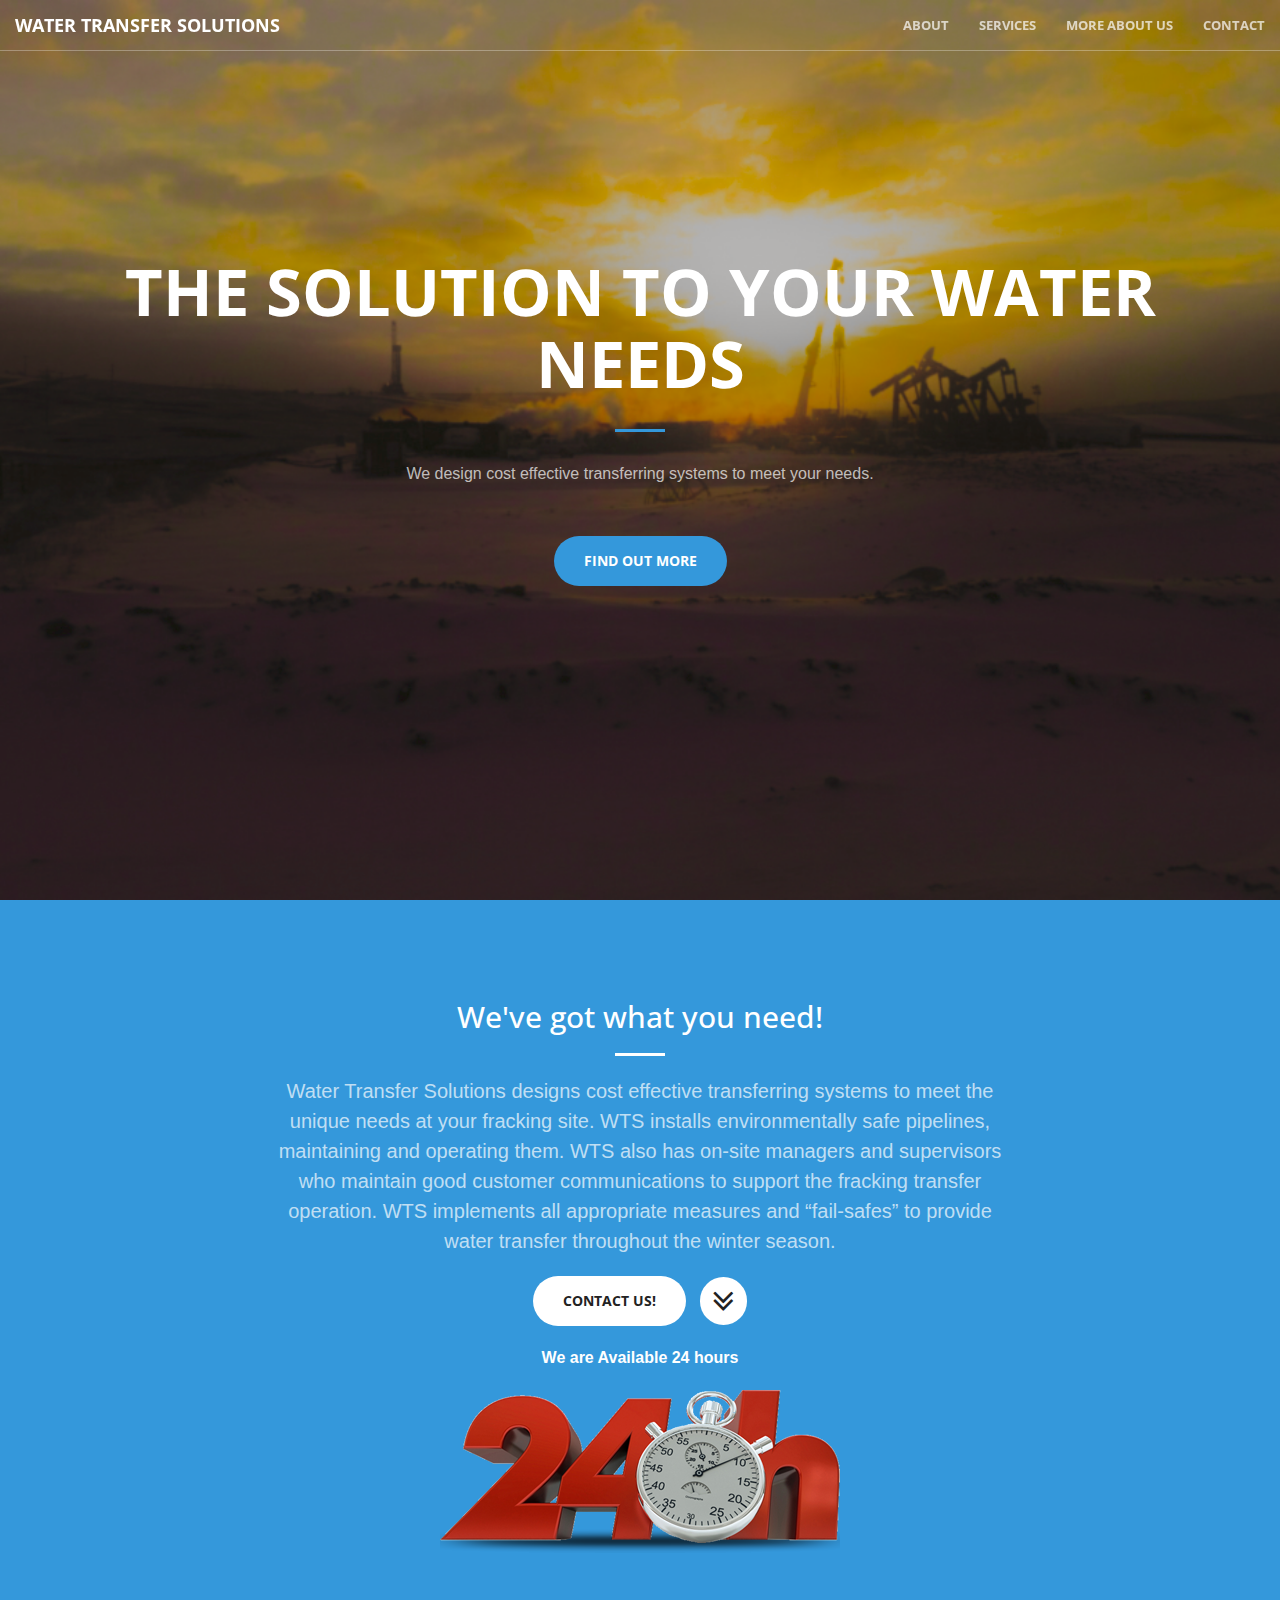
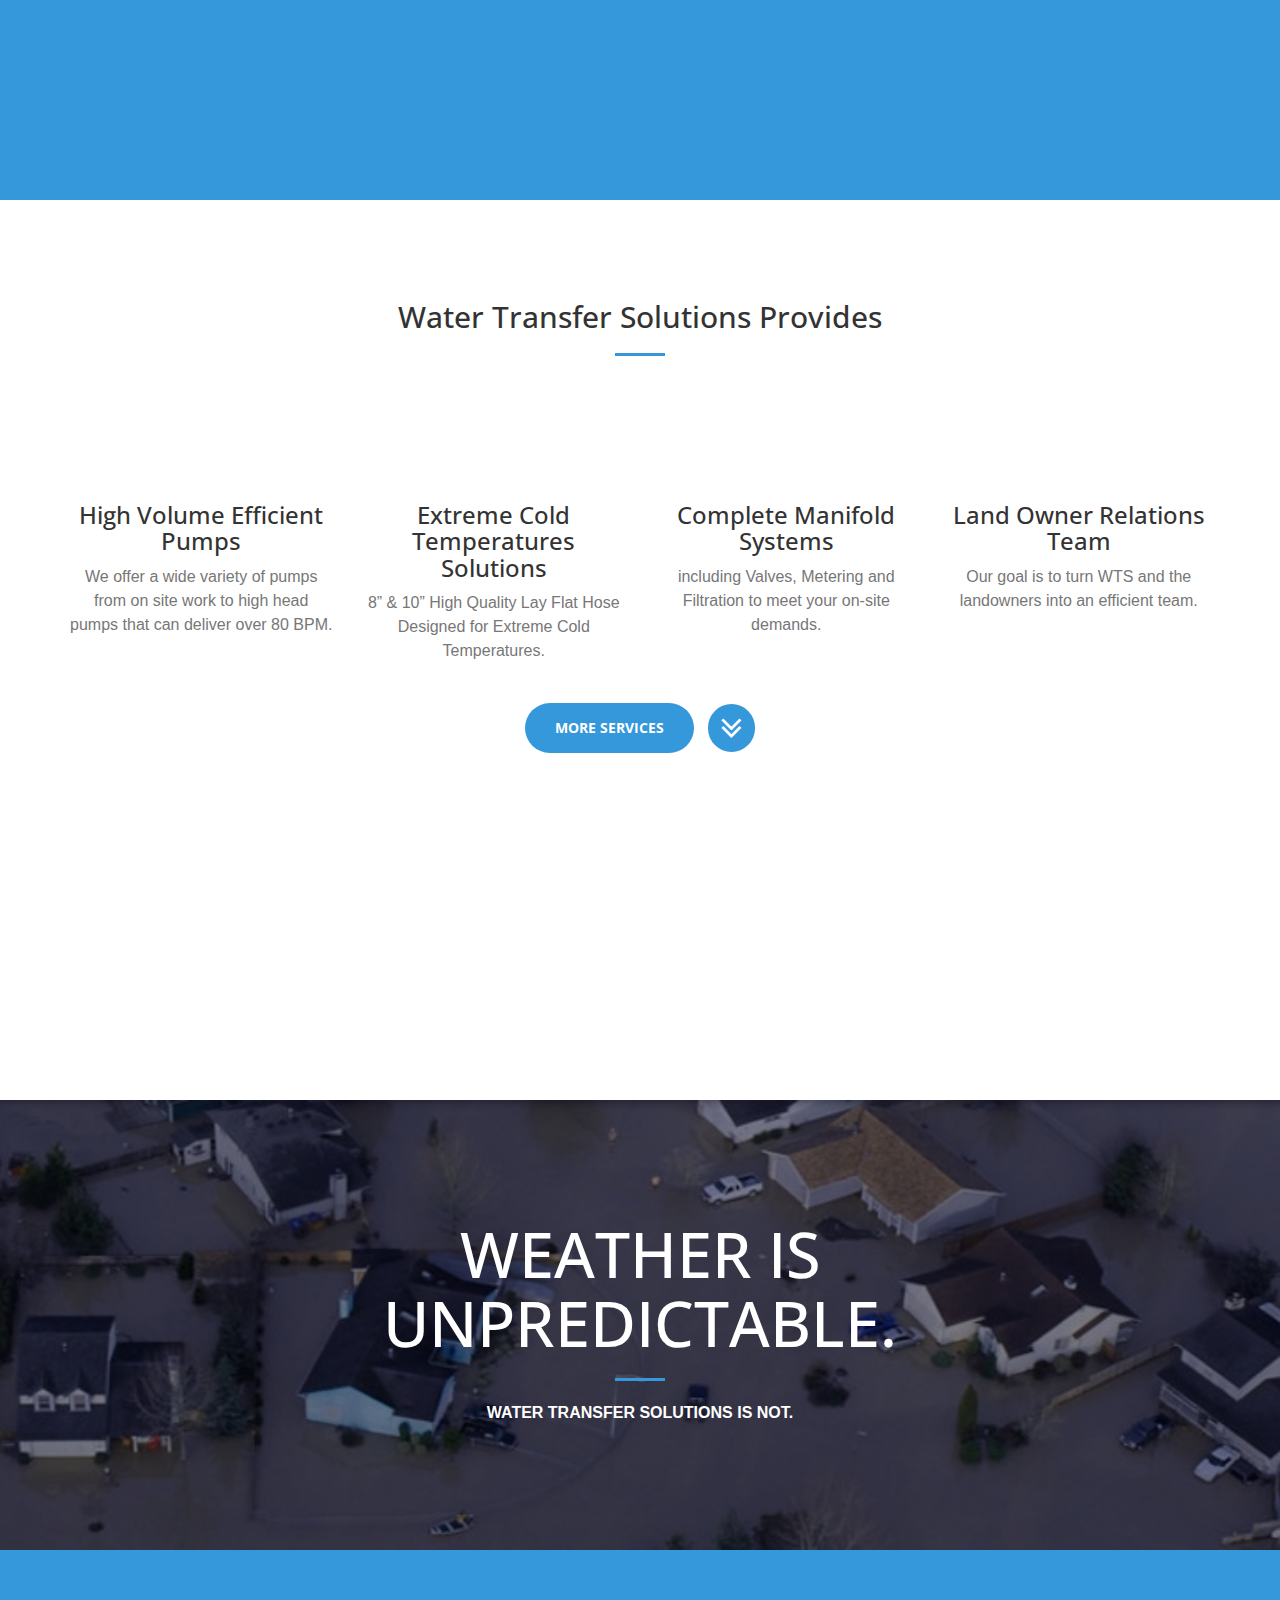
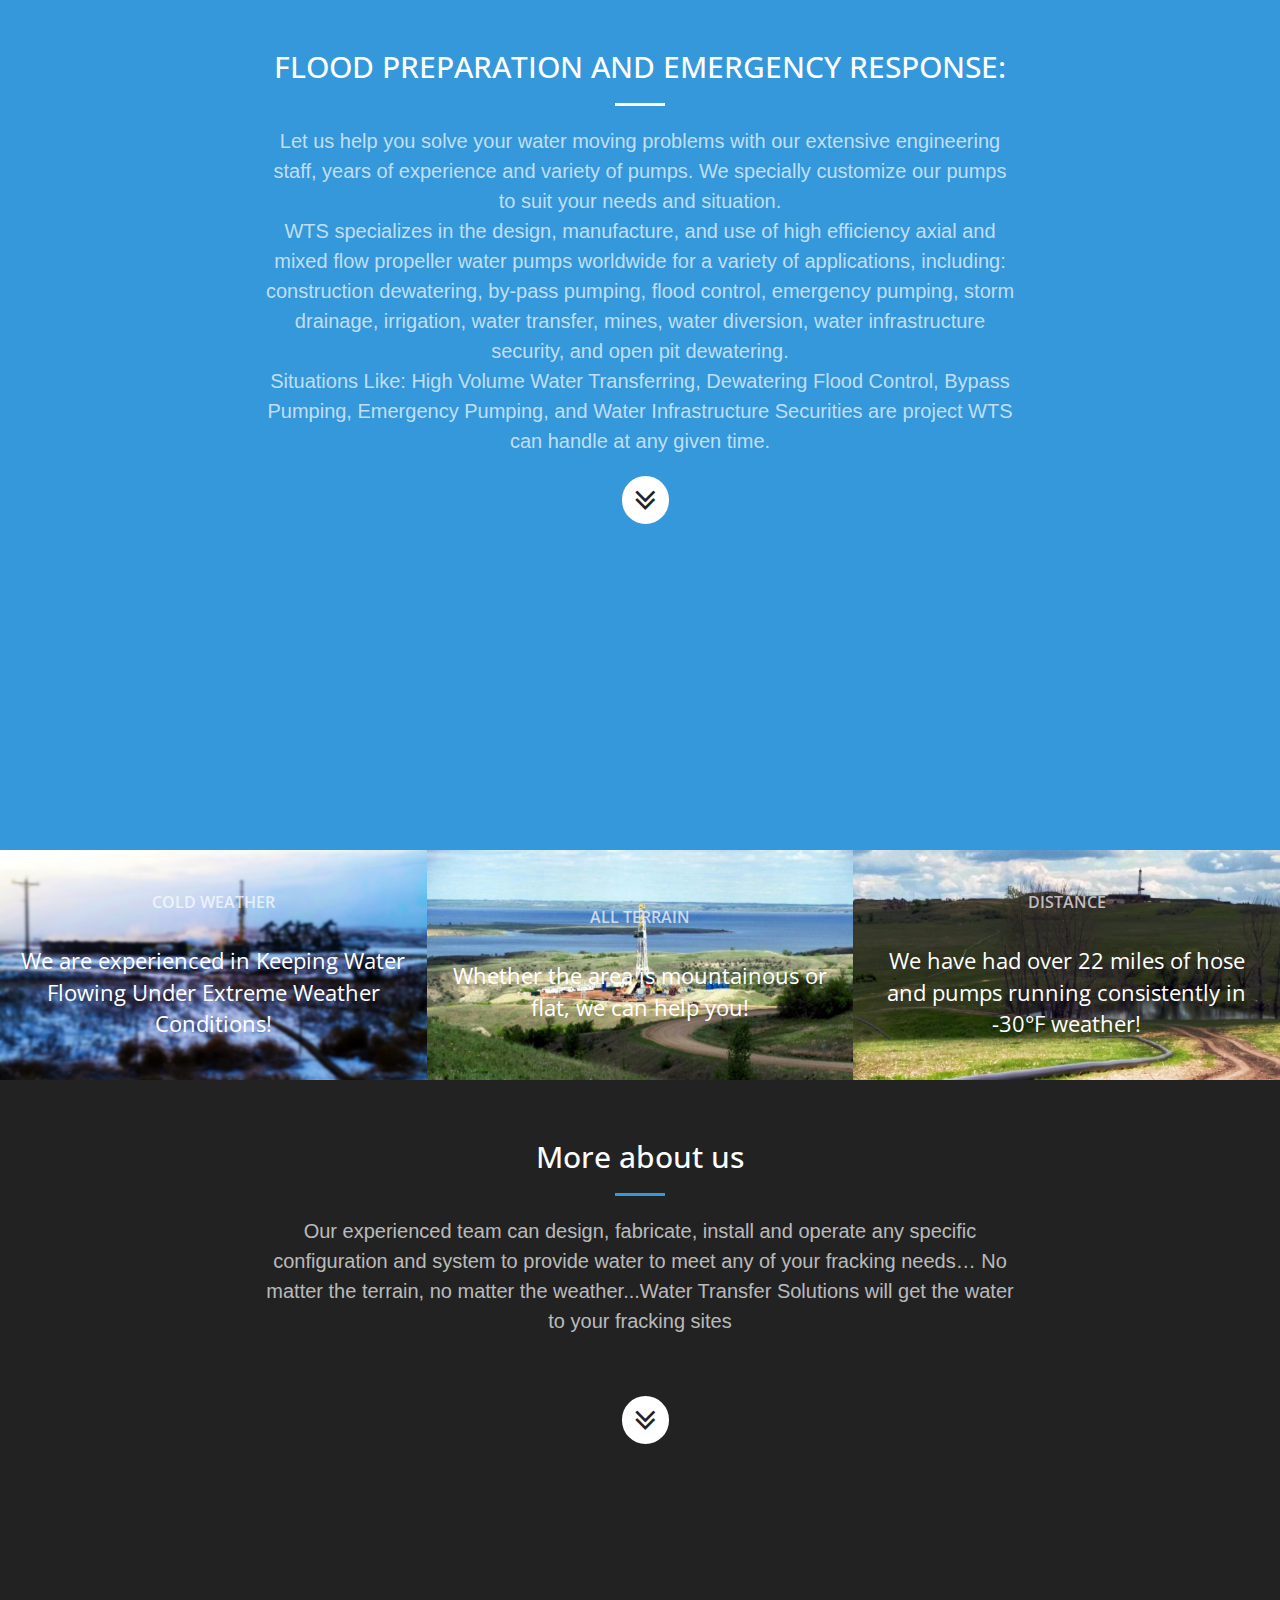
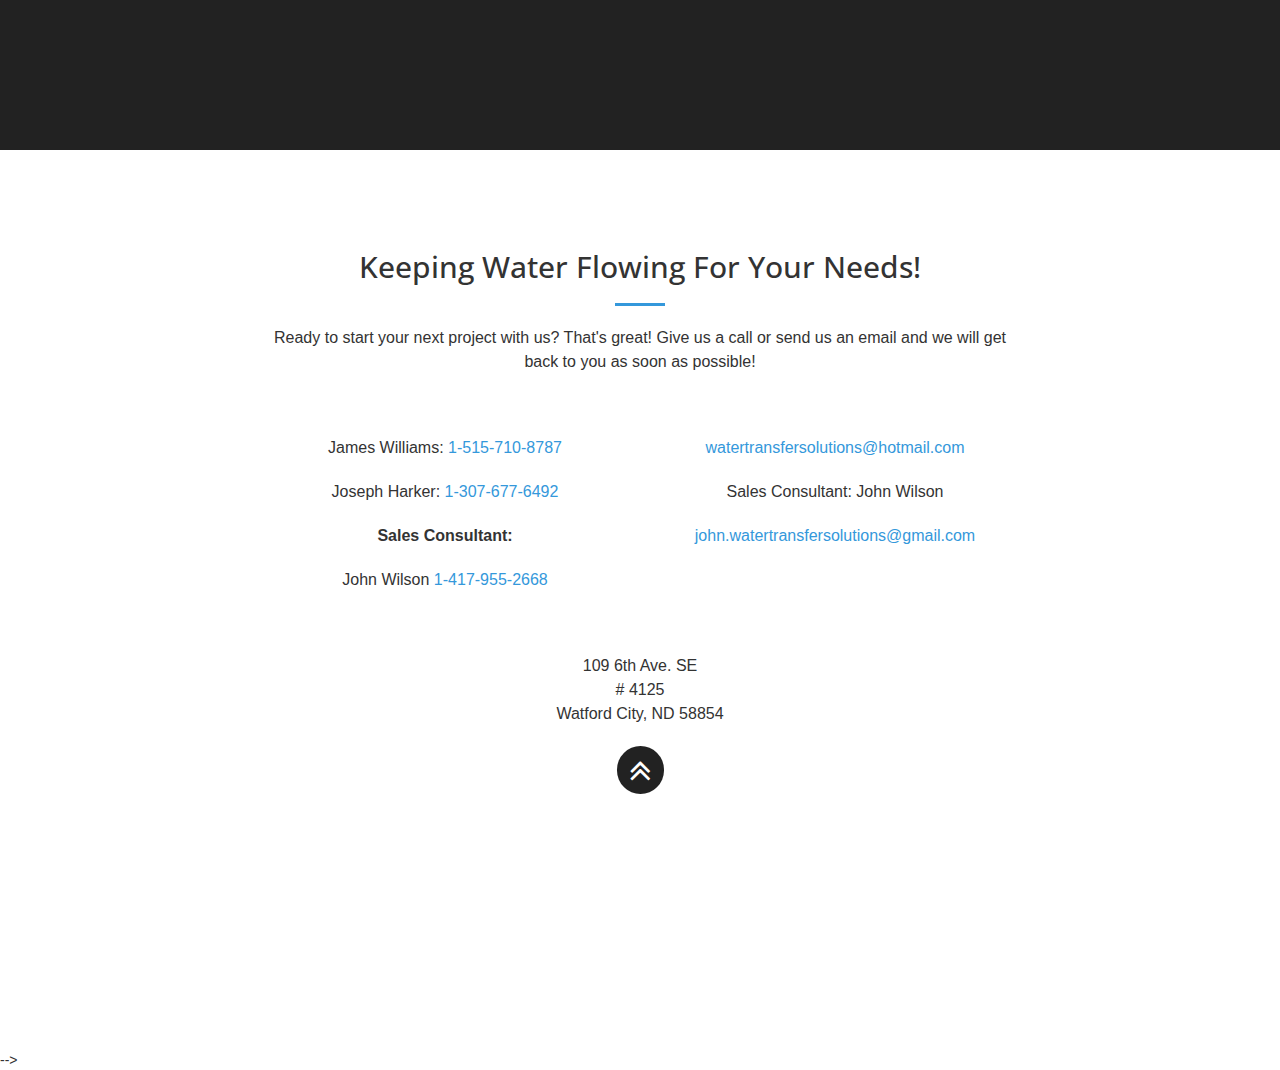
<file: index.html>
<!DOCTYPE html>
<html lang="en">

<head>

	<!--favicon-->
	<link rel="apple-touch-icon" sizes="57x57" href="img/fav/apple-touch-icon-57x57.png">
	<link rel="apple-touch-icon" sizes="60x60" href="img/fav/apple-touch-icon-60x60.png">
	<link rel="apple-touch-icon" sizes="72x72" href="img/fav/apple-touch-icon-72x72.png">
	<link rel="apple-touch-icon" sizes="76x76" href="img/fav/apple-touch-icon-76x76.png">
	<link rel="apple-touch-icon" sizes="114x114" href="img/fav/apple-touch-icon-114x114.png">
	<link rel="apple-touch-icon" sizes="120x120" href="img/fav/apple-touch-icon-120x120.png">
	<link rel="apple-touch-icon" sizes="144x144" href="img/fav/apple-touch-icon-144x144.png">
	<link rel="icon" type="image/png" href="img/fav/favicon-32x32.png" sizes="32x32">
	<link rel="icon" type="image/png" href="img/fav/favicon-96x96.png" sizes="96x96">
	<link rel="icon" type="image/png" href="/favicon-16x16.png" sizes="16x16">
	<link rel="manifest" href="/manifest.json">
	<meta name="msapplication-TileColor" content="#ffffff">
	<meta name="msapplication-TileImage" content="img/fav/mstile-144x144.png">
	<meta name="theme-color" content="#ffffff">
	<!--End Favicon-->
	<!--End Favicon-->
	<!--End Favicon-->
	<!--End Favicon-->

	<meta charset="utf-8">
	<meta http-equiv="X-UA-Compatible" content="IE=edge">
	<meta name="viewport" content="width=device-width, initial-scale=1">
	<meta name="description" content="">
	<meta name="author" content="">

	<title>Water Transfer solutions</title>

	<!-- Bootstrap Core CSS -->
	<link rel="stylesheet" href="css/bootstrap.min.css" type="text/css">

	<!-- Custom Fonts -->
	<link href='http://fonts.googleapis.com/css?family=Open+Sans:300italic,400italic,600italic,700italic,800italic,400,300,600,700,800' rel='stylesheet' type='text/css'>
	<link href='http://fonts.googleapis.com/css?family=Merriweather:400,300,300italic,400italic,700,700italic,900,900italic' rel='stylesheet' type='text/css'>
	<link rel="stylesheet" href="font-awesome/css/font-awesome.min.css" type="text/css">
	<link rel="stylesheet" href="//maxcdn.bootstrapcdn.com/font-awesome/4.3.0/css/font-awesome.min.css">

	<!-- Plugin CSS -->
	<link rel="stylesheet" href="css/animate.min.css" type="text/css">

	<!-- Custom CSS -->
	<link rel="stylesheet" href="css/creative.css" type="text/css">

	<!-- HTML5 Shim and Respond.js IE8 support of HTML5 elements and media queries -->
	<!-- WARNING: Respond.js doesn't work if you view the page via file:// -->
	<!--[if lt IE 9]>
		<script src="https://oss.maxcdn.com/libs/html5shiv/3.7.0/html5shiv.js"></script>
		<script src="https://oss.maxcdn.com/libs/respond.js/1.4.2/respond.min.js"></script>
	<![endif]-->

</head>

<body id="page-top">

	<nav id="mainNav" class="navbar navbar-default navbar-fixed-top affix-top">
        <div class="container-fluid">
            <!-- Brand and toggle get grouped for better mobile display -->
            <div class="navbar-header">
                <button type="button" class="navbar-toggle collapsed" data-toggle="collapse" data-target="#bs-example-navbar-collapse-1">
                    <span class="sr-only">Toggle navigation</span>
                    <span class="icon-bar"></span>
                    <span class="icon-bar"></span>
                    <span class="icon-bar"></span>
                </button>
                <a class="navbar-brand page-scroll" href="#page-top">Water Transfer Solutions</a>
            </div>

            <!-- Collect the nav links, forms, and other content for toggling -->
            <div class="collapse navbar-collapse" id="bs-example-navbar-collapse-1">
                <ul class="nav navbar-nav navbar-right">
                    <li>
                        <a class="page-scroll" href="#about">About</a>
                    </li>
                    <li>
                        <a class="page-scroll" href="#services">Services</a>
                    </li>
                    <li class="">
                        <a class="page-scroll" href="#portfolio">More About Us</a>
                    </li>
                    <li>
                        <a class="page-scroll" href="#contact">Contact</a>
                    </li>
                </ul>
            </div>
            <!-- /.navbar-collapse -->
        </div>
        <!-- /.container-fluid -->
    </nav>

	<header>
		<div class="header-content" >
			<div class="header-content-inner">
				<h1>The solution to your water needs</h1>
				<hr>
				<p>We design cost effective transferring systems to meet your needs.</p>
				<a href="#about" class="btn btn-primary btn-xl page-scroll">Find Out More</a>
			</div>
		</div>
	</header>

	<section class="bg-primary full" id="about">
		<div class="container">
			<div class="row">
				<div class="col-lg-8 col-lg-offset-2 text-center">
					<h2 class="section-heading">We've got what you need!</h2>
					<hr class="hr-blue">
					<p class="text-faded about-text">Water Transfer Solutions designs cost effective transferring systems to meet the unique needs at your fracking site. WTS installs environmentally safe pipelines, maintaining and operating them. WTS also has on-site managers and supervisors who maintain good customer communications to support the fracking transfer operation. WTS implements all appropriate measures and “fail-safes” to provide water transfer throughout the winter season.</p>					
					<a href="#contact" class="btn btn-default btn-xl page-scroll">Contact Us!</a>
					<a href="#services" class="btn btn-default page-scroll" id="contact-btn"><i class=" fa fa-angle-double-down fa-3x down-arrow-btn"></i></a>
					<br>
					<br>
					<p><b>We are Available 24 hours </b></p>
					<img src="img/image2.png"class="img-responsive center-block pad-top" />
				</div>
			</div>
		</div>
	</section>

	<section class="full" id="services">
		<div class="container">
			<div class="row">
				<div class="col-lg-12 text-center">
					<h2 class="section-heading ">Water Transfer Solutions Provides</h2>
					<hr class="primary">
				</div>
			</div>
		</div>
		<div class="container">
			<div class="row">
				<div class="col-lg-3 col-md-6 text-center">
					<div class="service-box">
						<i class="fa fa-4x fa-tachometer wow bounceIn text-primary"></i>
						<h3 class="services-text">High Volume Efficient Pumps</h3>
						<p class="text-muted">We offer a wide variety of pumps from on site work to high head pumps that can deliver over 80 BPM.</p>
					</div>
				</div>
				<div class="col-lg-3 col-md-6 text-center">
					<div class="service-box">
						<i class="fa fa-4x fa-cloud wow bounceIn text-primary" data-wow-delay=".3s"></i>
						<h3>Extreme Cold Temperatures Solutions</h3>
						<p class="text-muted">8” & 10” High Quality Lay Flat Hose Designed for Extreme Cold Temperatures.</p>
					</div>
				</div>
				<div class="col-lg-3 col-md-6 text-center">
					<div class="service-box">
						<i class="fa fa-4x fa-cog wow bounceIn text-primary" data-wow-delay=".6s"></i>
						<h3>Complete Manifold Systems</h3>
						<p class="text-muted">including Valves, Metering and Filtration to meet your on-site demands.</p>
					</div>
				</div>
				<div class="col-lg-3 col-md-6 text-center">
					<div class="service-box">
						<i class="fa fa-4x fa-users wow bounceIn text-primary" data-wow-delay=".9s"></i>
						<h3>Land Owner Relations Team</h3>
						<p class="text-muted">Our goal is to turn WTS and the landowners into an efficient team.</p>
					</div>
				</div>
			</div>
		</div>

		<!-- Trigger the modal with a button -->
		<div class="container">
			<div class="row">
				<div class="col-lg-8 col-lg-offset-2 text-center services-button-padding">
				   <button type="button" class="btn btn-primary btn-xl" data-toggle="modal" data-target="#myModal">More Services</button>
				   <a href="#bold_image" class="btn btn-primary page-scroll " id="contact-btn">
						<i class=" fa fa-angle-double-down fa-3x down-arrow-btn"></i>
					</a>
				</div>
			</div>
		</div>
	</section
	  

		<!-- Modal -->
		<div id="myModal" class="modal fade" role="dialog">
		  <div class="modal-dialog modal-lg">

				<!-- Modal content-->
				<div class="modal-content">
				  <div class="modal-header">
					<button type="button" class="close" data-dismiss="modal">&times;</button>
					
				  </div>
				  <div class="modal-body">
					<div class="row">
						<div class="col-lg-3 text-center">
							<div class="service-box">
								<i class="fa fa-4x fa-wrench text-primary"></i>
								<h3>Engineering Services</h3>
								<p class="text-muted">Our experienced team can design, fabricate, install and operate any specific configuration and system</p>
							</div>
						</div>
						<div class="col-lg-3 text-center">
							<div class="service-box">
								<i class="fa fa-4x fa-tint text-primary" ></i>
								<h3>Multiple Water Sourcing Affiliates</h3>
								<p class="text-muted">Containment Ponds up to 60,000 barrels</p>
							</div>
						</div>
						<div class="col-lg-3 text-center">
							<div class="service-box">
								<i class="fa fa-4x fa-truck text-primary"></i>
								<h3>Heater Truck Services</h3>
								<p class="text-muted">including: Valves, Metering and Filtration.</p>
							</div>
						</div>
						<div class="col-lg-3 text-center">
							<div class="service-box">
								<i class="fa fa-4x fa-wifi text-primary"></i>
								<h3>Telemetry Services</h3>
								<p class="text-muted">keeping the water in control at all times</p>
							</div>
						</div>
						
					</div>
				</div>
			  <div class="modal-footer">
					<button type="button" class="btn btn-default" data-dismiss="modal">Close</button>
			  </div>
			</div>
		</div>
	</div>


	<section class=" half bg-img" id="bold_image">
		<div class="container">
			<div class="row">
				<div class="col-lg-8 col-lg-offset-2 text-center">				
				<h1>WEATHER IS UNPREDICTABLE.</h1>
				<hr>
				<p><b>WATER TRANSFER SOLUTIONS IS NOT.</b></p>
			</div>

				</div>
			</div>
		</div>
	</section>

	<section class="bg-primary full " id="More_Services">
		<div class="container">
			<div class="row">
				<div class="col-lg-8 col-lg-offset-2 text-center">
					<h2 class="section-heading">FLOOD PREPARATION AND EMERGENCY RESPONSE:</h2>
					<hr class="hr-blue">
					<p class="text-faded about-text">Let us help you solve your water moving problems with our extensive engineering staff, years of experience and variety of pumps. We specially customize our pumps to suit your needs and situation.
					<br>
					 WTS specializes in the design, manufacture, and use of high efficiency axial and mixed flow propeller water pumps worldwide for a variety of applications, including: construction dewatering, by-pass pumping, flood control, emergency pumping, storm drainage, irrigation, water transfer, mines, water diversion, water infrastructure security, and open pit dewatering.
					 <br>
					 Situations Like: High Volume Water Transferring, Dewatering Flood Control, Bypass Pumping, Emergency Pumping, and Water Infrastructure Securities are project WTS can handle at any given time.</p>					
					<a href="#portfolio" class="btn btn-default page-scroll" id="contact-btn"><i class=" fa fa-angle-double-down fa-3x down-arrow-btn"></i></a>
				</div>
			</div>
		</div>
	</section>


	

	<div class="full bg-dark">

		<div class="no-padding bg-dark" id="portfolio">
			<div class="container-fluid">
				<div class="row no-gutter">
					<div class="col-md-4">
						<div class="portfolio-box">
							<img src="img/portfolio/1.jpg" class="img-responsive" alt="">
							<div class="portfolio-box-caption">
								<div class="portfolio-box-caption-content">
									<div class="project-category text-faded">
									   Cold Weather
									</div>
									<div class="project-name">
										<br>
										We are experienced in Keeping Water Flowing Under Extreme Weather Conditions!
									</div>
								</div>
							</div>
						</div>
					</div>
					<div class="col-md-4">
						<div class="portfolio-box">
							<img src="img/portfolio/2.jpg" class="img-responsive" alt="">
							<div class="portfolio-box-caption">
								<div class="portfolio-box-caption-content">
									<div class="project-category text-faded">
										All terrain
									</div>
									<div class="project-name">
										<br>
									   Whether the area is mountainous or flat, we can help you!
										<br>
									   
									</div>
								</div>
							</div>
						</div>
					</div>
					<div class="col-md-4">
						<div class="portfolio-box">
							<img src="img/portfolio/3.jpg" class="img-responsive" alt="">
							<div class="portfolio-box-caption">
								<div class="portfolio-box-caption-content">
									<div class="project-category text-faded">
										Distance
									</div>
									<div class="project-name">
										<br>
										We have had over 22 miles of hose and pumps running consistently in -30°F weather!
									</div>
								</div>
							</div>
						</div>
					</div>
				</div>
			</div>
		</div>
		<div class="bg-dark">
			<div class="container more-about text-center">
				 <div class="row portfolio-text-padding">
					<div class="col-lg-8 col-lg-offset-2 text-center">
						<h2 class="section-heading">More about us</h2>
						<hr class="light">
						<p class="text-faded">Our experienced team can design, fabricate, install and operate any specific configuration and system to provide water to meet any of your fracking needs… No matter the terrain, no matter the weather...Water Transfer Solutions will get the water to your fracking sites</p>
						<a href="#contact" class="portfolio-button-padding btn btn-default page-scroll " id="contact-btn">
						<i class="fa fa-angle-double-down fa-3x down-arrow-btn"></i>
					</a>	

					</div>
				</div>
			</div>
		</div>

	</div>


	<section id="contact" class="full contact  ">
		<div class="container">
			<div class="row">
				<div class="col-md-8 col-md-offset-2 text-center">
					<h2 class="section-heading">Keeping Water Flowing For Your Needs!</h2>
					<hr class="primary">
					<p>Ready to start your next project with us? That's great! Give us a call or send us an email and we will get back to you as soon as possible!</p>
				</div>
				<div class="col-md-4 col-md-offset-2 text-center">
					<i class="fa fa-phone fa-3x wow bounceIn"></i>
					<p>James Williams: <a href="tel:1-515-710-8787">1-515-710-8787</a> </p>
					<p>Joseph Harker: <a href="tel:1-307-677-6492">1-307-677-6492</a> </p>
					<P><B>Sales Consultant:</b></P>
					<p>John Wilson <a href="tel:1-417-955-2668">1-417-955-2668</a> </p>

				</div>
				<div class="col-md-4 text-center">
					<i class="fa fa-envelope-o fa-3x wow bounceIn" data-wow-delay=".2s"></i>
					<p><a href="mailto:watertransfersolutions@hotmail.com">watertransfersolutions@hotmail.com</a></p>
					<P>Sales Consultant: John Wilson</P>
					<p><a href="mailto:john.watertransfersolutions@gmail.com">john.watertransfersolutions@gmail.com</a></p>
				</div>                
			</div>
		</div>
		<div class="container">
		 <div class="col-xs-12 text-center">
				<i class="fa fa-map-marker fa-3x wow bounceIn" data-wow-delay=".2s"></i>
				<p>109 6th Ave. SE <br>
					# 4125 <br>
				Watford City, ND 58854</p>
				<a href="#page-top" class="btn to-top-btn page-scroll">
					<i class="fa fa-angle-double-up fa-3x down-arrow-btn"> </i>
				</a>

			</div>
		</div>
	</section>

	<!-- jQuery -->
	<script src="js/jquery.js"></script>

	<!-- Bootstrap Core JavaScript -->
	<script src="js/bootstrap.min.js"></script>

	<!-- Plugin JavaScript -->
	<script src="js/jquery.easing.min.js"></script>
	<script src="js/jquery.fittext.js"></script>
	<script src="js/wow.min.js"></script>

	<!-- Custom Theme JavaScript -->
	<script src="js/creative.js"></script>-->
</body>

</html>
</file>
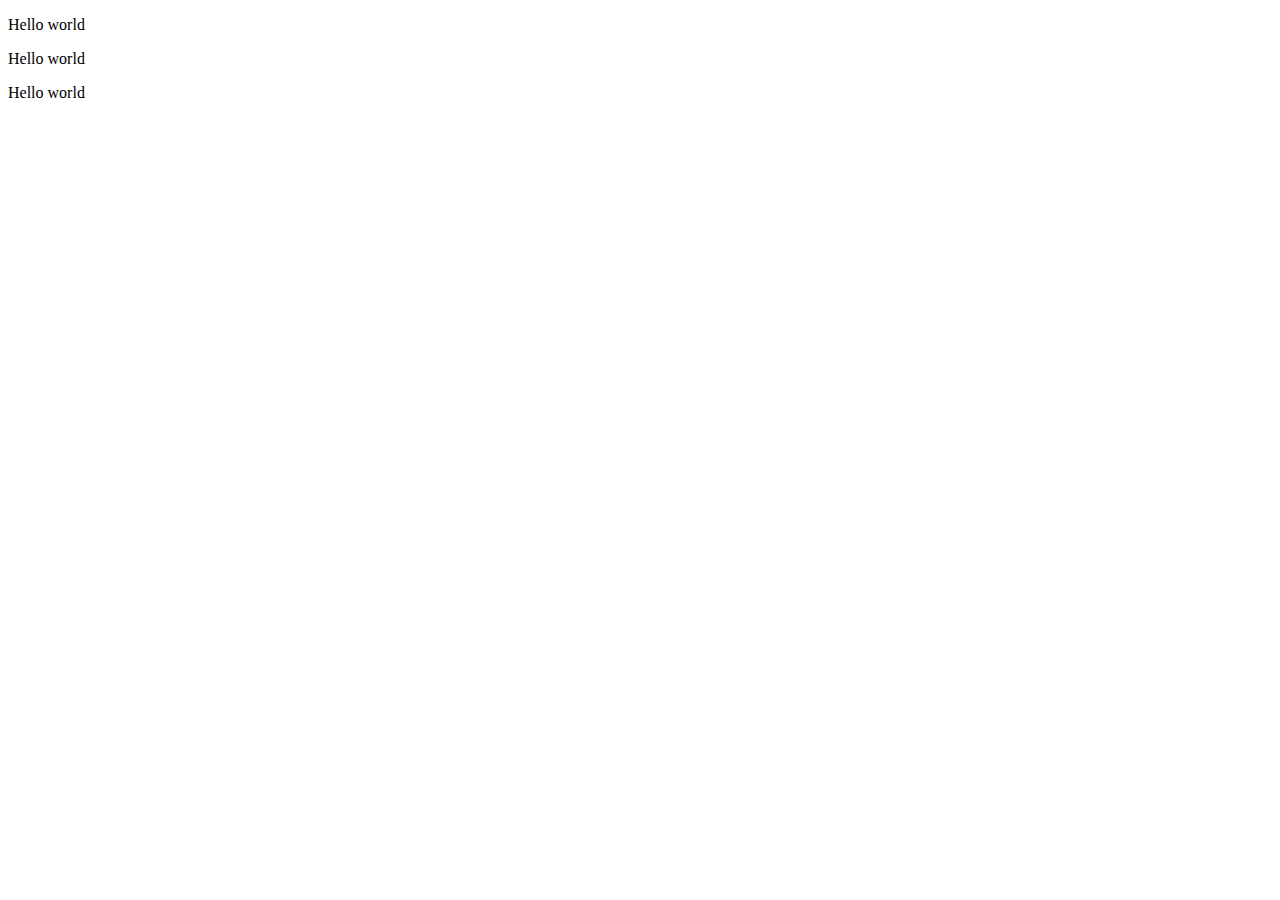
<file: exajhasdkjfhalkjsdnkjf.html>
<!DOCTYPE html>
<html lang="en">
<head>
   <meta charset="UTF-8">
   <meta http-equiv="X-UA-Compatible" content="IE=edge">
   <meta name="viewport" content="width=device-width, initial-scale=1.0">
   <title>Document</title>
</head>
<body>
   <p>Hello world</p>
   <p>Hello world</p>
   <p>Hello world</p>
</body>
</html>
</file>
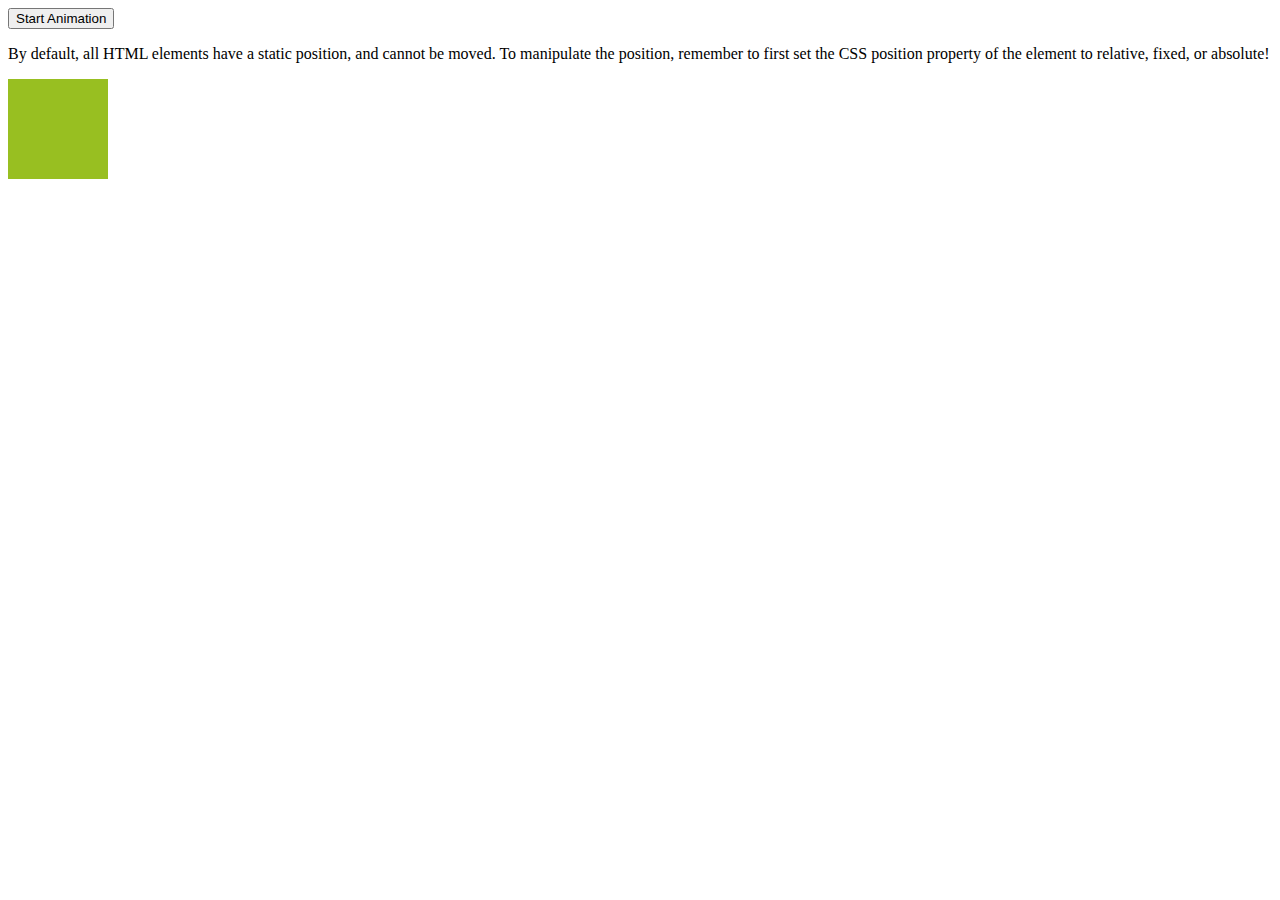
<file: jquery.html>
<!DOCTYPE html>
<html>
<head>
<script src="https://ajax.googleapis.com/ajax/libs/jquery/1.11.3/jquery.min.js"></script>
<script> 
$(document).ready(function(){
    $("button").click(function(){
        $("div").animate({left: '250px'});
    });
});
</script> 
</head>
<body>

<button>Start Animation</button>

<p>By default, all HTML elements have a static position, and cannot be moved. To manipulate the position, remember to first set the CSS position property of the element to relative, fixed, or absolute!</p>

<div style="background:#98bf21;height:100px;width:100px;position:absolute;"></div>

</body>
</html>
</file>
<file: css/creative.css>
/*!
 * Start Bootstrap - Creative Bootstrap Theme (http://startbootstrap.com)
 * Code licensed under the Apache License v2.0.
 * For details, see http://www.apache.org/licenses/LICENSE-2.0.
 */

html,
body {
    width: 100%;
    height: 100%;
}

body {
    font-family: Arial,sans-serif;
}

hr {
    max-width: 50px;
    border-color: #3498db;
    border-width: 3px;
}
hr.sep {
    max-width: 10000px;
    border-color: #3498db;
    border-width: 30px;
}

hr.ligt {
    border-color: #fff;
}

.hr-blue {
    border-color: #fff;
}

a {
    color: #3498db;
    -webkit-transition: all .35s;
    -moz-transition: all .35s;
    transition: all .35s;
}

a:hover,
a:focus {
    color: #00C0FF;
}

h1,
h2,
h3,
h4,
h5,
h6 {
    font-family: 'Open Sans','Helvetica Neue',Arial,sans-serif;
}

p {
    margin-bottom: 20px;
    font-size: 16px;
    line-height: 1.5;
}

.bg-primary {
    background-color: #3498db;
}
.bg-2primary {
    background-color: #34495e;

}

.bg-dark {
    color: #fff;
    background-color: #222;
}

.text-faded {
    color: rgba(255,255,255,.7);
    font-size:20px;
}

section {
    padding: 100px 0;
}

aside {
    padding: 50px 0;
}

.no-padding {
    padding: 0;
}
.bg-img{
     position: relative;
    width: 100%;
    min-height: 50%;
    text-align: center;
    color: #fff;
    background-image: url(../img/image2.jpg);
    background-position: center;
    -webkit-background-size: cover;
    -moz-background-size: cover;
    background-size: cover;
    -o-background-size: cover;

}

.navbar-default {
    border-color: rgba(34,34,34,.05);
    font-family: 'Open Sans','Helvetica Neue',Arial,sans-serif;
    background-color: #fff;
    -webkit-transition: all .35s;
    -moz-transition: all .35s;
    transition: all .35s;
}

.navbar-default .navbar-header .navbar-brand {
    text-transform: uppercase;
    font-family: 'Open Sans','Helvetica Neue',Arial,sans-serif;
    font-weight: 700;
    color: #3498db;
}

.navbar-default .navbar-header .navbar-brand:hover,
.navbar-default .navbar-header .navbar-brand:focus {
    color: #00C0FF;
}

.navbar-default .nav > li>a,
.navbar-default .nav>li>a:focus {
    text-transform: uppercase;
    font-size: 13px;
    font-weight: 700;
    color: #222;
}

.navbar-default .nav > li>a:hover,
.navbar-default .nav>li>a:focus:hover {
    color: #3498db;
}

.navbar-default .nav > li.active>a,
.navbar-default .nav>li.active>a:focus {
    color: #00C0FF!important;
    background-color: transparent;
}

.navbar-default .nav > li.active>a:hover,
.navbar-default .nav>li.active>a:focus:hover {
    background-color: transparent;
}

@media(min-width:768px) {
    .navbar-default {
        border-color: rgba(255,255,255,.3);
        background-color: transparent;
    }

    .navbar-default .navbar-header .navbar-brand {
        color: rgba(255,255,255,.7);
    }

    .navbar-default .navbar-header .navbar-brand:hover,
    .navbar-default .navbar-header .navbar-brand:focus {
        color: #fff;
    }

    .navbar-default .nav > li>a,
    .navbar-default .nav>li>a:focus {
        color: rgba(255,255,255,.7);
    }

    .navbar-default .nav > li>a:hover,
    .navbar-default .nav>li>a:focus:hover {
        color: #00C0FF;
    }

    .navbar-default.affix {
        border-color: rgba(34,34,34,.05);
        background-color: #fff;
    }

    .navbar-default.affix .navbar-header .navbar-brand {
        font-size: 14px;
        color: #00C0FF;
    }

    .navbar-default.affix .navbar-header .navbar-brand:hover,
    .navbar-default.affix .navbar-header .navbar-brand:focus {
        color: #00C0FF;
    }

    .navbar-default.affix .nav > li>a,
    .navbar-default.affix .nav>li>a:focus {
        color: #222;
    }

    .navbar-default.affix .nav > li>a:hover,
    .navbar-default.affix .nav>li>a:focus:hover {
        color: #00C0FF;
    }
}


header {
    position: relative;
    width: 100%;
    min-height: 100%;
    text-align: center;
    color: #fff;
    background-image: url(../img/header.png);
    background-position: center;
    -webkit-background-size: cover;
    -moz-background-size: cover;
    background-size: cover;
    -o-background-size: cover;
}

header .header-content {
    position: relative;
    width: 100%;
    padding: 100px 15px;
    padding-top: 20%;
    text-align: center;
}

header .header-content .header-content-inner h1 {
    margin-top: 0;
    margin-bottom: 0;
    text-transform: uppercase;
    font-weight: 700;
}

header .header-content .header-content-inner hr {
    margin: 30px auto;
}

header .header-content .header-content-inner p {
    margin-bottom: 50px;
    font-size: 16px;
    font-weight: 300;
    color: rgba(255,255,255,.7);
}

.section-heading {
    margin-top: 0;
}

.service-box {
    margin: 50px auto 0;
    max-width: 400px;
}

.service-box p {
    margin-bottom: 0;
}

.portfolio-box {
    display: block;
    position: relative;
    margin: 0 auto;
    max-width: 650px;
}

.portfolio-box .portfolio-box-caption {
    display: block;
    position: absolute;
    bottom: 0;
    width: 100%;
    height: 100%;
    text-align: center;
    color: #fff;
    opacity: 1;
    background: rgba(, 0, 0, 1);
    -webkit-transition: all .35s;
    -moz-transition: all .35s;
    transition: all .35s;
}

.portfolio-box .portfolio-box-caption .portfolio-box-caption-content {
    position: absolute;
    top: 50%;
    width: 100%;
    text-align: center;
    transform: translateY(-50%);
}

.portfolio-box .portfolio-box-caption .portfolio-box-caption-content .project-category,
.portfolio-box .portfolio-box-caption .portfolio-box-caption-content .project-name {
    padding: 0 15px;
    font-family: 'Open Sans','Helvetica Neue',Arial,sans-serif;
}

.portfolio-box .portfolio-box-caption .portfolio-box-caption-content .project-category {
    text-transform: uppercase;
    font-size: 14px;
    font-weight: 600;
}

.portfolio-box .portfolio-box-caption .portfolio-box-caption-content .project-name {
    font-size: 18px;
}

.portfolio-box:hover .portfolio-box-caption {
    opacity: 1;
    background: rgba(0, 192, 255, .9);
}


@media(min-width:768px) {
    .portfolio-box .portfolio-box-caption .portfolio-box-caption-content .project-category {
        font-size: 16px;
    }

    .portfolio-box .portfolio-box-caption .portfolio-box-caption-content .project-name {
        font-size: 22px;
    }
}

.call-to-action h2 {
    margin: 0 auto 20px;
}

.text-primary {
    color: #3498db;
}

.no-gutter > [class*=col-] {
    padding-right: 0;
    padding-left: 0;
}

.btn-default {
    border-color: #fff;
    color: #222;
    background-color: #fff;
    -webkit-transition: all .35s;
    -moz-transition: all .35s;
    transition: all .35s;
}

.btn-default:hover,
.btn-default:focus,
.btn-default.focus,
.btn-default:active,
.btn-default.active,
.open > .dropdown-toggle.btn-default {
    border-color: #ededed;
    color: #222;
    background-color: #f2f2f2;
}

.btn-default:active,
.btn-default.active,
.open > .dropdown-toggle.btn-default {
    background-image: none;
}

.btn-default.disabled,
.btn-default[disabled],
fieldset[disabled] .btn-default,
.btn-default.disabled:hover,
.btn-default[disabled]:hover,
fieldset[disabled] .btn-default:hover,
.btn-default.disabled:focus,
.btn-default[disabled]:focus,
fieldset[disabled] .btn-default:focus,
.btn-default.disabled.focus,
.btn-default[disabled].focus,
fieldset[disabled] .btn-default.focus,
.btn-default.disabled:active,
.btn-default[disabled]:active,
fieldset[disabled] .btn-default:active,
.btn-default.disabled.active,
.btn-default[disabled].active,
fieldset[disabled] .btn-default.active {
    border-color: #fff;
    background-color: #fff;
}

.btn-default .badge {
    color: #fff;
    background-color: #222;
}

.btn-primary {
    border-color: #3498db;
    color: #fff;
    background-color: #3498db;
    -webkit-transition: all .35s;
    -moz-transition: all .35s;
    transition: all .35s;
}

.btn-primary:hover,
.btn-primary:focus,
.btn-primary.focus,
.btn-primary:active,
.btn-primary.active,
.open > .dropdown-toggle.btn-primary {
    border-color: #00C0FF;
    color: #fff;
    background-color: #00C0FF;
}

.btn-primary:active,
.btn-primary.active,
.open > .dropdown-toggle.btn-primary {
    background-image: none;
}

.btn-primary.disabled,
.btn-primary[disabled],
fieldset[disabled] .btn-primary,
.btn-primary.disabled:hover,
.btn-primary[disabled]:hover,
fieldset[disabled] .btn-primary:hover,
.btn-primary.disabled:focus,
.btn-primary[disabled]:focus,
fieldset[disabled] .btn-primary:focus,
.btn-primary.disabled.focus,
.btn-primary[disabled].focus,
fieldset[disabled] .btn-primary.focus,
.btn-primary.disabled:active,
.btn-primary[disabled]:active,
fieldset[disabled] .btn-primary:active,
.btn-primary.disabled.active,
.btn-primary[disabled].active,
fieldset[disabled] .btn-primary.active {
    border-color: #3498db;
    background-color: #3498db;
}

.btn-primary .badge {
    color: #3498db;
    background-color: #fff;
}

.btn {
    border: 0;
    border-radius: 300px;
    text-transform: uppercase;
    font-family: 'Open Sans','Helvetica Neue',Arial,sans-serif;
    font-weight: 700;
}

.btn.active.focus, .btn.active:focus, .btn.focus, .btn.focus:active, .btn:active:focus, .btn:focus, a:focus  {
    outline: none;
}

.btn-xl {
    padding: 15px 30px;
}

.down-arrow-btn {
    padding-top: 1px;
    font-size: 2.5em;
}

#contact-btn {
    margin-left: 10px;
}
.to-top-btn{
    color:#fff;
    background-color: #222;
}

.to-top-btn:hover, .to-top-btn:focus {
    color: #999;
}

::-moz-selection {
    text-shadow: none;
    color: #fff;
    background: #222;
}

::selection {
    text-shadow: none;
    color: #fff;
    background: #222;
}

img::selection {
    color: #fff;
    background: 0 0;
}

img::-moz-selection {
    color: #fff;
    background: 0 0;
}

body {
    webkit-tap-highlight-color: #222;
}

.answer p {
  font-size: 20px;
}

.answer {
    display:none;
    margin-left:60px;
}

.full{
    height: 100%;
}

.half{
    height: 50%;
}

.portfolio-text-padding {
    margin-top: 60px;
}

.portfolio-button-padding {
    margin-top: 40px;
}
.services-button-padding {
    margin-top: 40px;
}

@media(max-width:992px) {

    .full {
        height: auto;
    }

    .service-box {
        margin: 20px auto 0;
    }

     .about-text{
        font-size: 18px;
    }

    .portfolio-button-padding{
        margin-bottom: 75px;
    }
}

@media(max-width:768px) { 

    .full {
        height: auto;
    }

    header {
        min-height: 100%;
    }

    header .header-content {
        position: absolute;
        top: 50%;
        padding: 0 50px;
        -webkit-transform: translateY(-50%);
        -ms-transform: translateY(-50%);
        transform: translateY(-50%);
    }

    header .header-content .header-content-inner {
        margin-right: auto;
        margin-left: auto;
        max-width: 1000px;
    }

    header .header-content .header-content-inner p {
        margin-right: auto;
        margin-left: auto;
        max-width: 80%;
        font-size: 18px;
    }

    .about-text{
        font-size: 15px;
    }

    .service-box h3 {
        font-size: 17px;
    }

    .service-box p {
        font-size: 14px;  
    }

    .more-about h2 {
        font-size: 30px;
    }

    .more-about p {
        font-size: 15px;
    }

    .portfolio-button-padding{
        margin-bottom: 75px;
    }

    .contact h2 {
        font-size: 25px;
    } 

    .contact p {
        font-size: 16px;
    } 
}

@media(max-height: :200px) { 
    .navbar-default {
        border-color: rgba(255,255,255,.3);
        background-color: transparent;
    }

    .navbar-default .navbar-header .navbar-brand {
        color: rgba(255,255,255,.7);
    }

    .navbar-default .navbar-header .navbar-brand:hover,
    .navbar-default .navbar-header .navbar-brand:focus {
        color: #fff;
    }

    .navbar-default .nav > li>a,
    .navbar-default .nav>li>a:focus {
        color: rgba(255,255,255,.7);
    }

    .navbar-default .nav > li>a:hover,
    .navbar-default .nav>li>a:focus:hover {
        color: #00C0FF;
    }

    .navbar-default.affix {
        border-color: rgba(34,34,34,.05);
        background-color: #fff;
    }

    .navbar-default.affix .navbar-header .navbar-brand {
        font-size: 14px;
        color: #00C0FF;
    }

    .navbar-default.affix .navbar-header .navbar-brand:hover,
    .navbar-default.affix .navbar-header .navbar-brand:focus {
        color: #00C0FF;
    }

    .navbar-default.affix .nav > li>a,
    .navbar-default.affix .nav>li>a:focus {
        color: #222;
    }

    .navbar-default.affix .nav > li>a:hover,
    .navbar-default.affix .nav>li>a:focus:hover {
        color: #00C0FF;
    }
}
</file>
